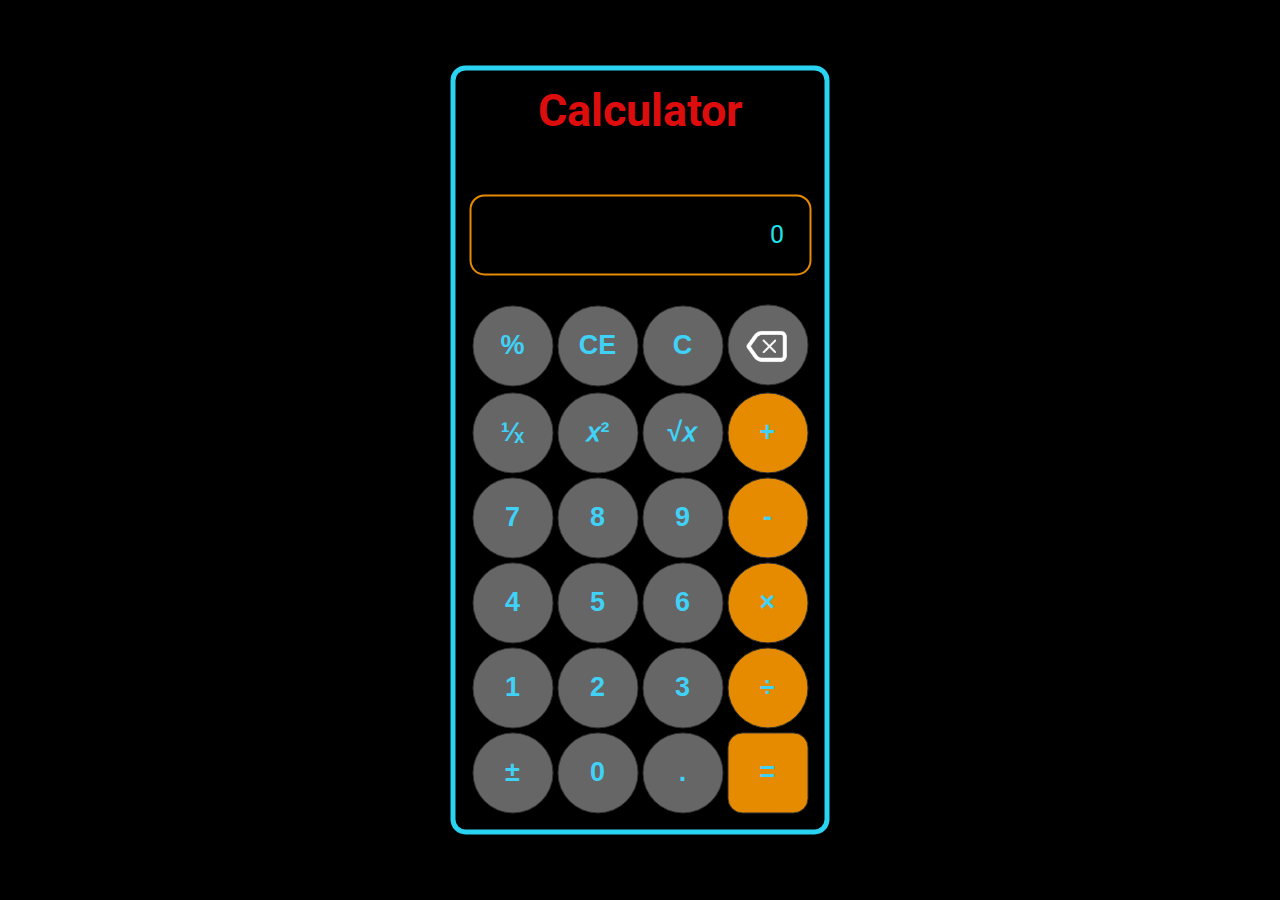
<file: codsoft/calculator/index.html>
<!DOCTYPE html>

<html>
<head>
    <Title>Calculator</title>
    <link rel="stylesheet" type="text/css" href="index.css"/>
    <script language="JavaScript" src="index.js" type="text/javascript"></script>
    <link href="https://fonts.googleapis.com/css2?family=Roboto:wght@300&display=swap" rel="stylesheet">
    <link rel="icon" type="image/png" href="favicon.png"/>
    <meta name="viewport" content="width=device-width, initial-scale=1">
    <meta http-equiv="Content-Type" content="text/html; charset=utf-8">
</head>
<body>
    <div id="calculator">
        <h1>Calculator</h1>
        <p id="last_operation_history"></p>
        <p id="box" class="box">0</p>
        <table id="table">
            <tr>
                <td><button onclick="calculate_percentage()">%</button></td>
                <td><button onclick="clear_entry()">CE</button></td>
                <td><button onclick="button_clear()">C</button></td>
                <td><button id="backspace_btn" onclick="backspace_remove()"></button></td>
            </tr>
            <tr>
                <td><button onclick="division_one()">¹∕ₓ</button></td>
                <td><button onclick="power_of()">𝑥²</button></td>
                <td><button onclick="square_root()">√𝑥</button></td>
                <td><button id="plusOp" value="+" class="operator" onclick="button_number('+')">+</button></td>
            </tr>
            <tr>
                <td><button onclick="button_number(7)">7</button></td>
                <td><button onclick="button_number(8)">8</button></td>
                <td><button onclick="button_number(9)">9</button></td>
                <td><button id="subOp" value="-" class="operator" onclick="button_number('-')">-</button></td>
            </tr>
            <tr>
                <td><button onclick="button_number(4)">4</button></td>
                <td><button onclick="button_number(5)">5</button></td>
                <td><button onclick="button_number(6)">6</button></td>
                <td><button id="multiOp" value="*" class="operator" onclick="button_number('*')">×</button></td>
            </tr>
            <tr>
                <td><button onclick="button_number(1)">1</button></td>
                <td><button onclick="button_number(2)">2</button></td>
                <td><button onclick="button_number(3)">3</button></td>            
                <td><button id="divOp" value="/" class="operator" onclick="button_number('/')">÷</button></td>
            </tr>
            <tr>
                <td><button onclick="plus_minus()">±</button></td>
                <td><button onclick="button_number(0)">0</button></td>
                <td><button id="dot" value="." onclick="button_number('.')">.</button></td>
                <td colspan="4"><button value="=" class="operator" id="equal_sign" onclick="button_number('=')">=</button></td>
            </tr>
        </table>
    </div>
</body>
</html>
</file>
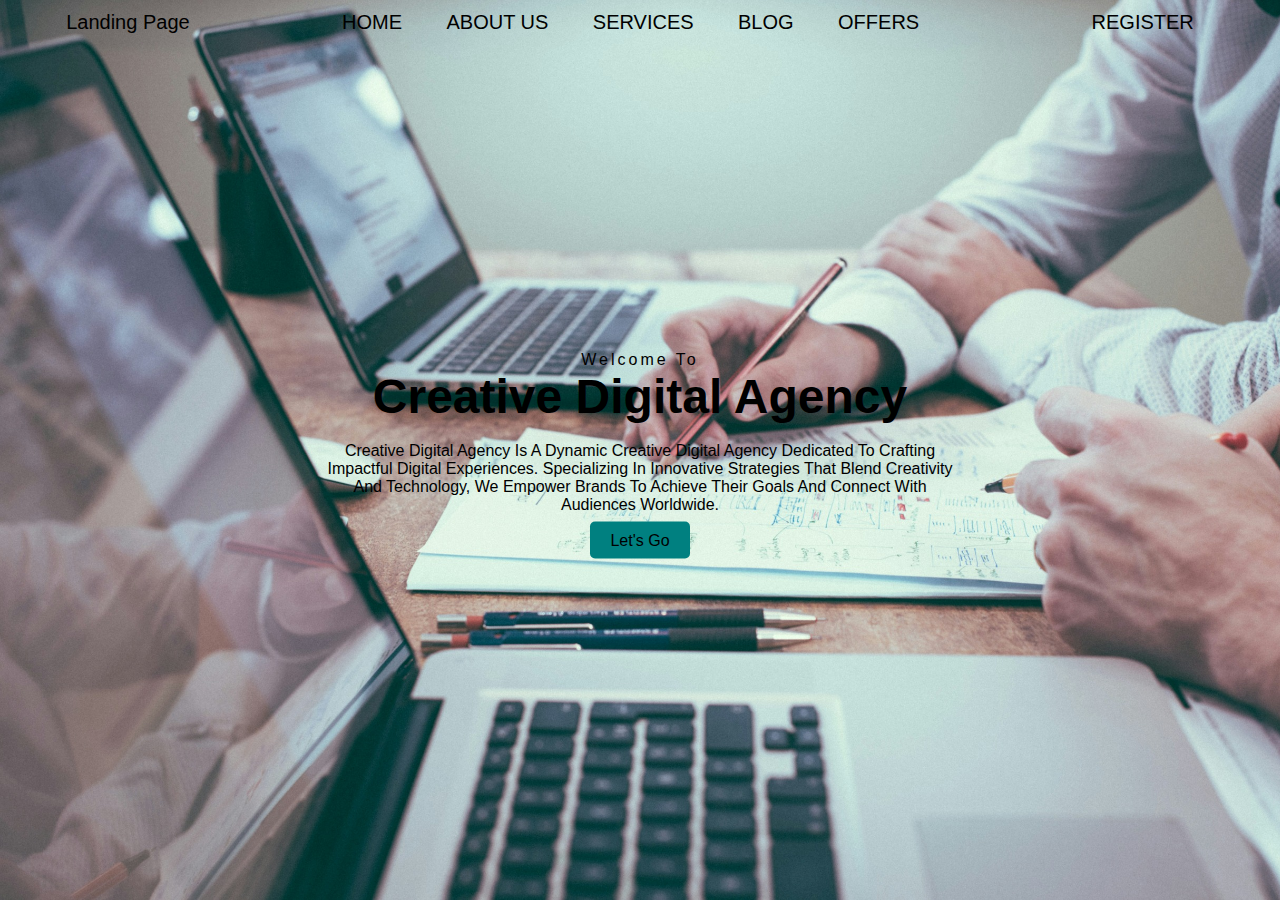
<file: codsoft/landing_page/index.html>
<!DOCTYPE html>
<html lang="en">
<head>
    <title>landing_page</title>
    <link rel="stylesheet" href="index.css">
</head>
<body>
   <header>
    <nav>
    <div class="logo">landing page</div>
    <div class="nav_bar">
        <a href="#">HOME</a>
        <a href="#">ABOUT US</a>
        <a href="#">SERVICES</a>
        <a href="#">BLOG</a>
        <a href="#">OFFERS</a>
    </div>
    <div class="register">
      <a href="#">register</a>
    </div>
    </nav>
    <section class="h-txt">
      <span>welcome to</span><br>
      <h1>creative digital agency</h1><br>
      <p>creative digital agency is a dynamic creative digital agency dedicated to crafting impactful digital experiences. Specializing in innovative strategies that blend creativity and technology, we empower brands to achieve their goals and connect with audiences worldwide.</p><br>
      <a href="#">let's go</a>

    </section>
    </header>
    
</body>
</html>
</file>
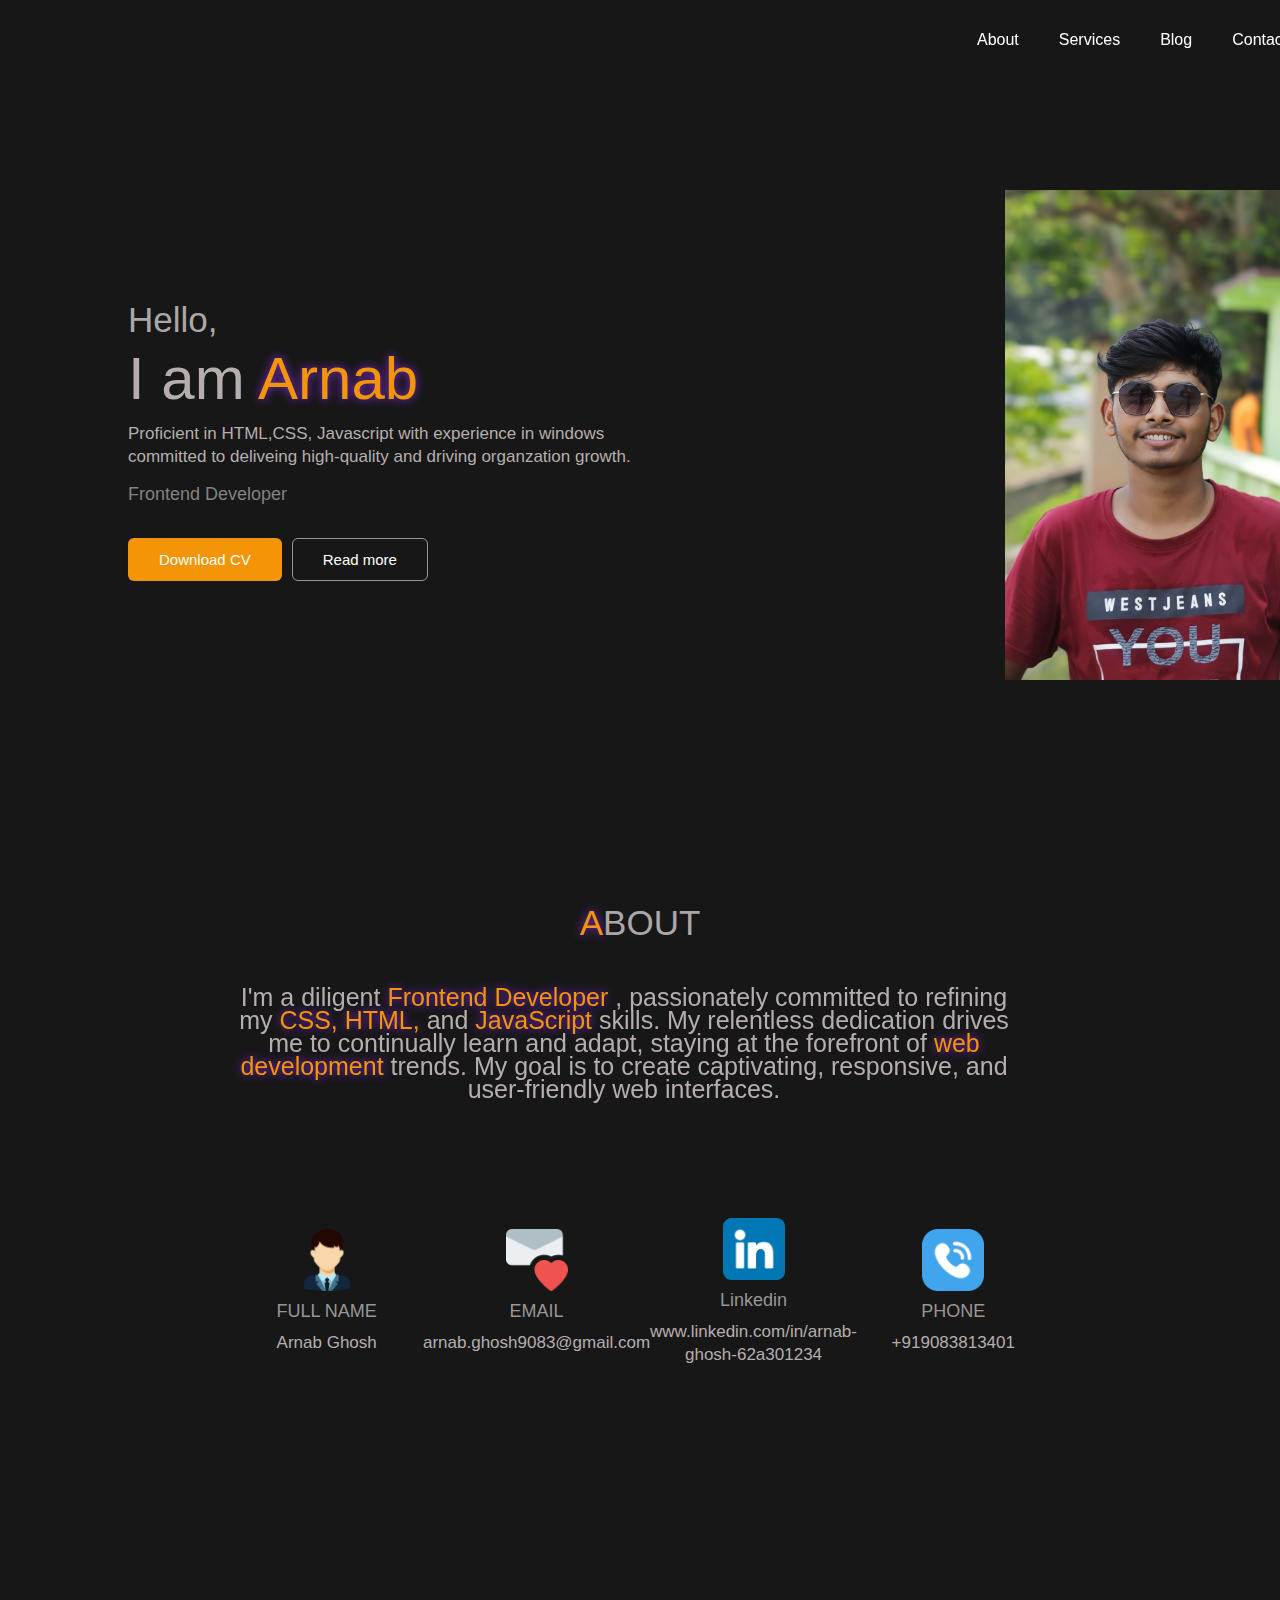
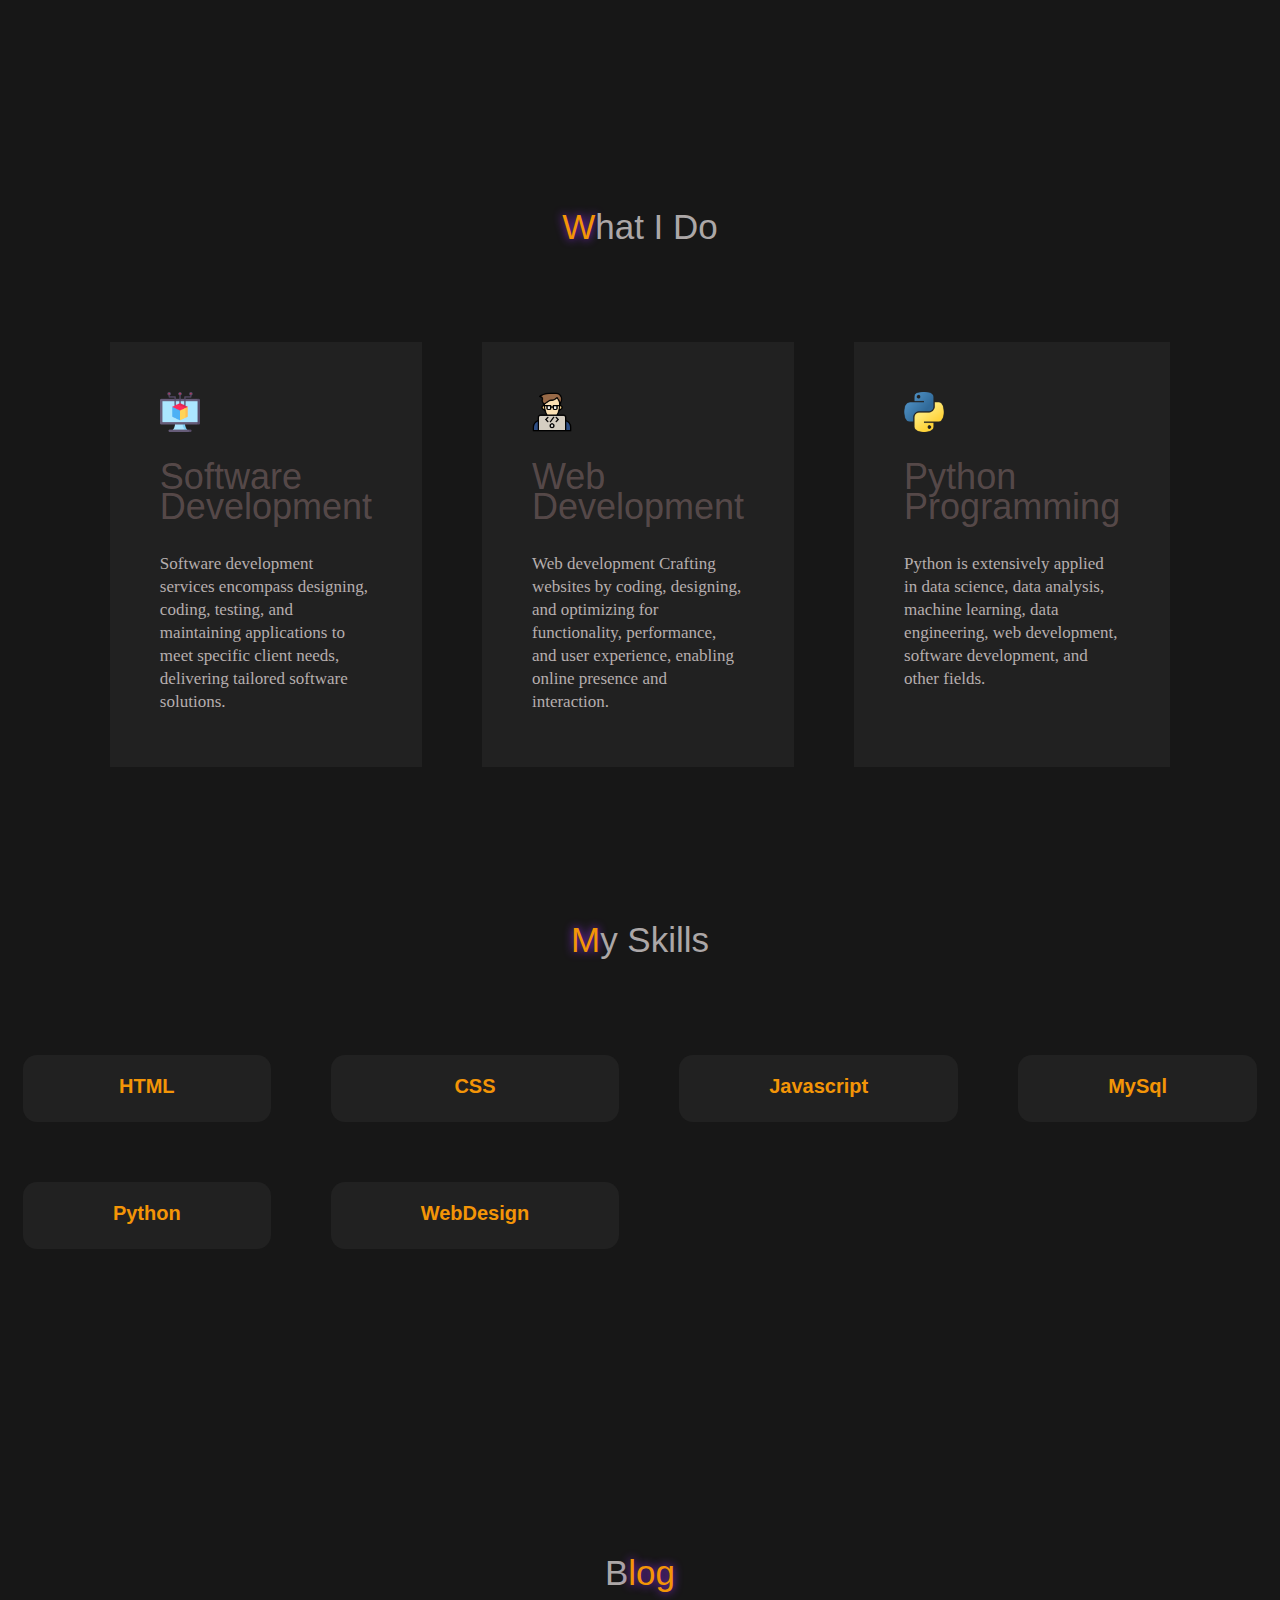
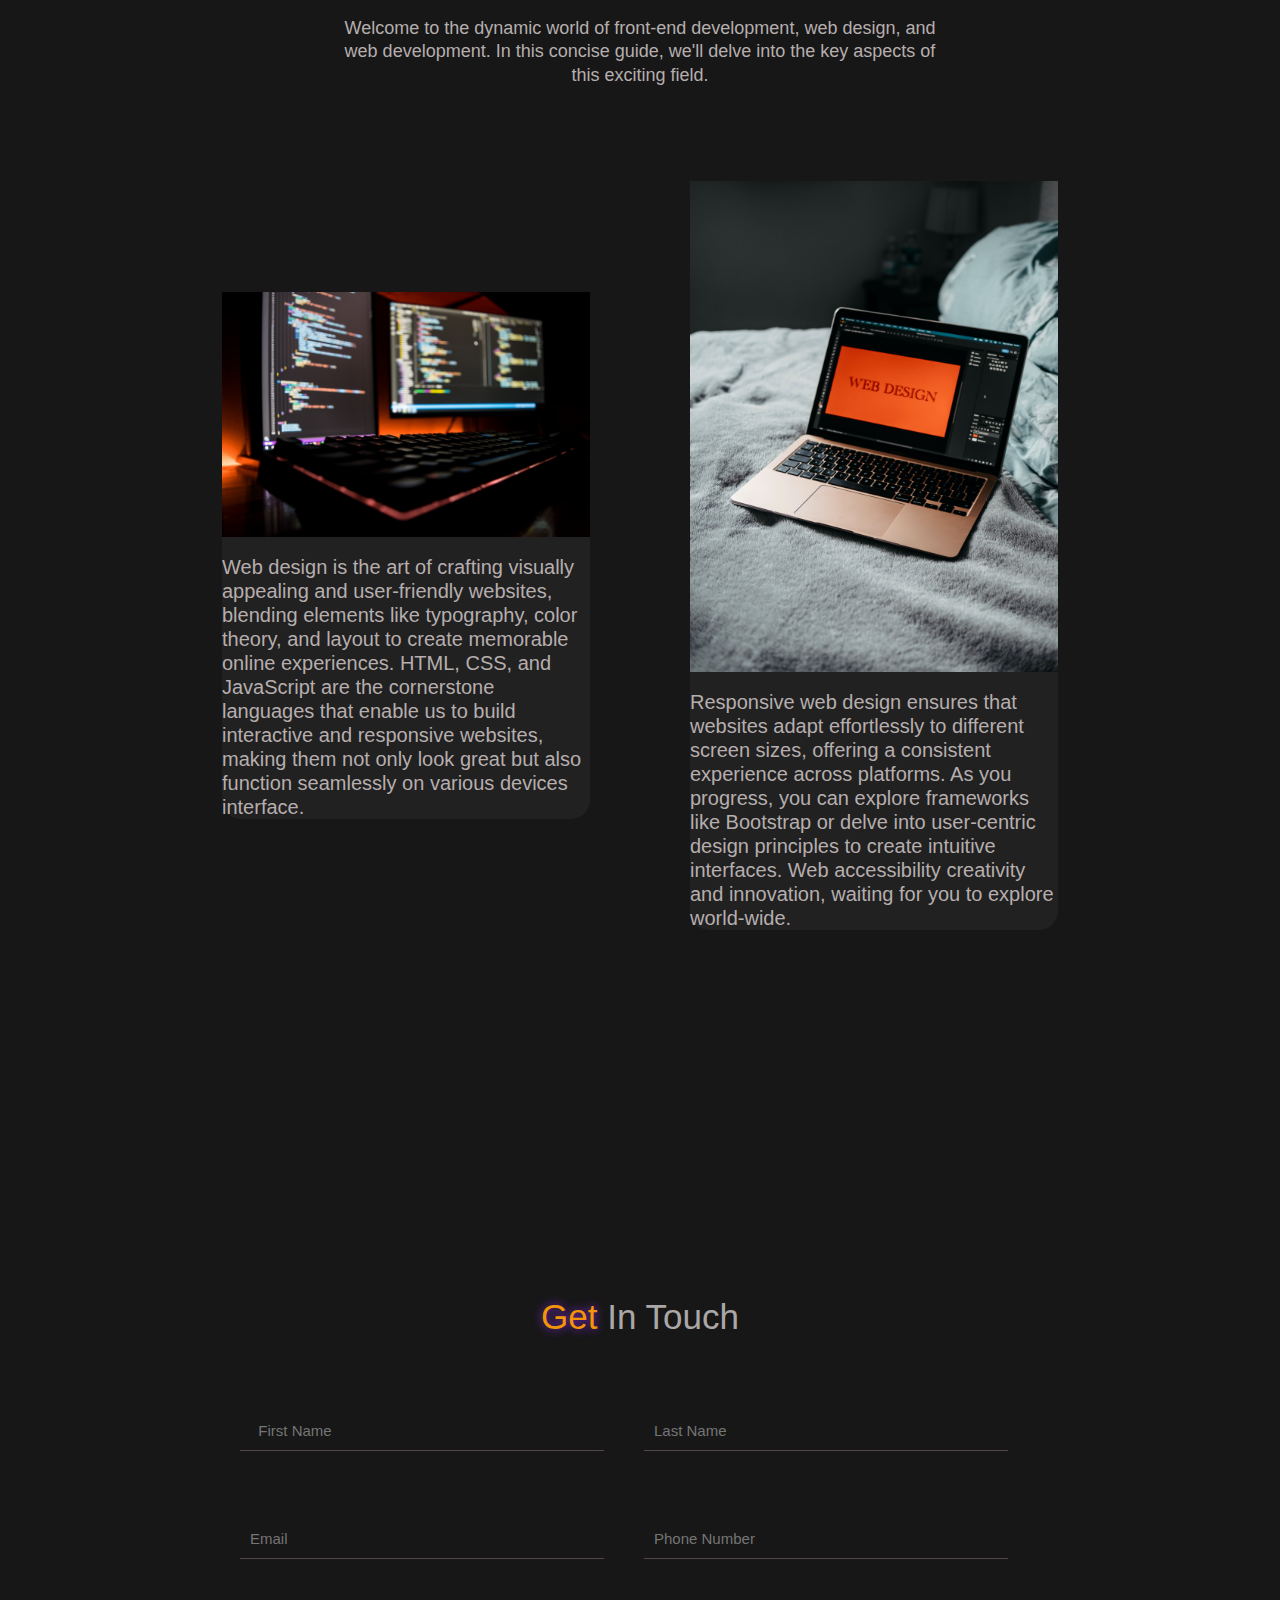
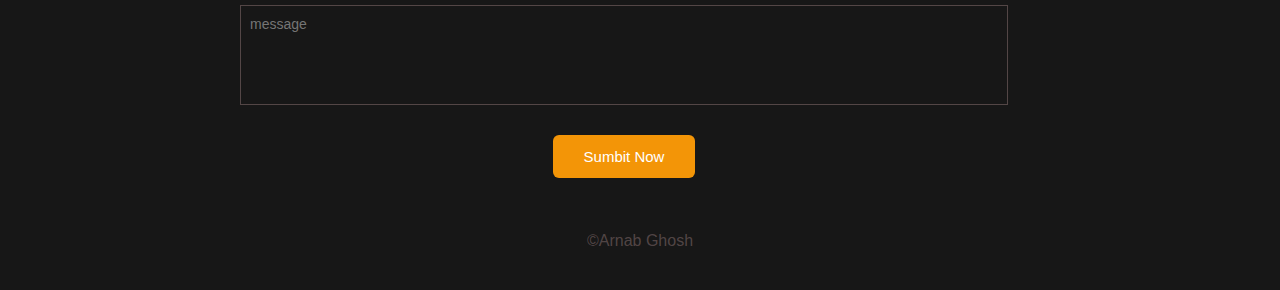
<file: codsoft/portfolio/index.html>
<!DOCTYPE html>
<html lang="en">

<head>
    <meta charset="UTF-8">
    <meta name="viewport" content="width=device-width, initial-scale=1.0">
    <link rel="stylesheet" href="index.css">
    <link rel="stylesheet" href="https://cdnjs.cloudflare.com/ajax/libs/font-awesome/6.4.2/css/all.min.css"/>
    <title>Portfolio</title>
    
    
</head>

<body>
    <nav>
        <div class="container nav-container">
            <a href="" class="logo">
                <h2>Arnab<span> Ghosh</span></h2>
            </a>
            <ul>
                <li><a href="#About">About </a></li>
                <li><a href="#Services">Services</a></li>
                <li><a href="#Blog">Blog</a></li>
                <li><a href="#Contact">Contact </a></li>

            </ul>
        </div>
    </nav>
    <header>
        <div class="header-container container">
            <div class="header-left">
                <h1>
                    Hello,

                    <p class="name"> I am <span>Arnab</span></p>
                </h1>
                <p>Proficient in HTML,CSS, Javascript with
                    experience in windows <br>
                    committed to deliveing high-quality and driving organzation growth.
                </p>

                <h5>Frontend Developer</h5>
                <br>
                <div class="header-action-aria">
                    <a href="cv.pdf" download class="btn btn-primary">Download CV</a>
                    <a href="" class="btn">Read more</a>
                </div>
            </div>
            <div class="header-right">
                <img src="pic.jpg" alt="">
            </div>
    </header>

    <section id="About">
        <h1><span>A</span>BOUT</h1>
        <div class="container about-container">
            <p>I'm a diligent <span>Frontend Developer </span>, passionately committed to refining my <span> CSS, HTML,
                </span> and <span> JavaScript</span> skills. My
                relentless dedication drives me to continually learn and adapt, staying at the forefront of <span>web
                    development</span> trends. My goal is to create captivating, responsive, and user-friendly web
                interfaces.</p>
        </div>
        <div class="about-content">
            <article class="about-article">
                <img src="man.png" alt="">
                <h5>FULL NAME</h5>
                <p>Arnab Ghosh</p>

            </article>
            <article class="about-article">
                <img src="email.png" alt="">
                <h5>EMAIL</h5>
                <p>arnab.ghosh9083@gmail.com </p>

            </article>
            <article class="about-article">
                <img src="linkedin.png" alt="">
                <h5>Linkedin</h5>
                <p>www.linkedin.com/in/arnab-ghosh-62a301234</p>

            </article>
            <article class="about-article">
                <img src="telephone-call.png" alt="">
                <h5>PHONE </h5>
                <p>+919083813401</p>

            </article>
        </div>
    </section>


    <section id="Services">
        <h1><span>W</span>hat I Do</h1>

        <div class="container services-container">
            <article class="services-article">
                <img src="software.png" alt="">
                <h2>Software Development</h2>
                <p>Software development services encompass designing, coding, testing, and maintaining applications to
                    meet specific client needs, delivering tailored software solutions.</p>
            </article>
            <article class="services-article">
                <img src="coding.png" alt="">
                <h2>Web
                    Development</h2>
                <p>Web development

                    Crafting websites by coding, designing, and optimizing for functionality, performance, and user
                    experience, enabling online presence and interaction.</p>
            </article>
            <article class="services-article">
                <img src="python.png" alt="">
                <h2>Python Programming</h2>
                <p>

                 Python is extensively applied in data science, data analysis, machine learning, data engineering, web development, software development, and other fields.</p>
            </article>
        </div>
    </section>

    <section id="skills">
        <h1> <span>M</span>y Skills</h1>
        <div class="container skills-container">
            <article class="skill-article">

                <h4>HTML </h4>
            </article>
            <article class="skill-article">

                <h4>CSS</h4>
            </article>
            <article class="skill-article">

                <h4>Javascript</h4>
            </article>
            <article class="skill-article">

                <h4>MySql</h4>
            </article>
            <article class="skill-article">

                <h4>Python</h4>
            </article>
            <article class="skill-article">

                <h4>WebDesign</h4>
            </article>

        </div>
    </section>


    <section id="Blog">
        <div class="row">
            <div class="header">
                <h1>B<span>log</span></h1>
                <p>Welcome to the dynamic world of front-end development, web design, and web development. In this
                    concise guide, we'll delve into the key aspects of this exciting field.</p>
            </div>
            <div class="content">
                <div class="card">

                    <img src="web design (1).jpg" alt="">
                    <br>
                    <p>
                        Web design is the art of crafting visually appealing and user-friendly websites, blending
                        elements like typography, color theory, and layout to create memorable online experiences. HTML,
                        CSS, and JavaScript are the cornerstone languages that enable us to build interactive and
                        responsive websites, making them not only look great but also function seamlessly on various
                        devices interface.

                    </p>
                </div>
                <div class="card">

                    <img src="web design (2).jpg" alt="">
                    <br>
                    <p>
                        Responsive web design ensures that websites adapt effortlessly to different screen sizes,
                        offering a consistent experience across platforms. As you progress, you can explore frameworks
                        like Bootstrap or delve into user-centric design principles to create intuitive interfaces. Web
                        accessibility creativity and innovation, waiting for you to explore world-wide.

                    </p>
                </div>
            </div>
        </div>
    </section>
    <section id="Contact">
        <h1> <span>Get</span> In Touch</h1>
        <div class="contatact-container container">
            <form>
                <div class="form-top">
                    <input type="text" placeholder="  First Name" required>
                    <input type="text" placeholder="Last Name" required>
                    <input type="email" placeholder="Email" required>
                    <input type="number" placeholder="Phone Number" required>

                </div>
                <div class="form-bottom">
                    <textarea name="message" placeholder="message"></textarea>
                    <button type="submit" class="btn btn-primary">Sumbit Now</button>
                </div>
            </form>
        </div>
    </section>
    <footer>
        &copy;Arnab Ghosh

    </footer>
    <script src="index.js"></script>

</body>
</html>
</file>
<file: codsoft/calculator/index.css>
body {
    font-size: 2.5vh;
    top: 15%;
    left: 40%;
    margin: 0 auto;
    background-color: black;
    font-family: 'Roboto', sans-serif;
  }
  
  h1 {
    color: rgb(222, 13, 13);
    text-align: center;
    margin: 0;
  }
  
  #calculator {
    width: auto;
    height: auto;
    padding: 1.5vh;
    border: 5px solid #29d3f1;
    border-radius: 15px;
    margin: 0;
    position: absolute;
    top: 50%;
    left: 50%;
    -ms-transform: translate(-50%, -50%);
    transform: translate(-50%, -50%);
  }
  
  .box {
    text-align:right;
    font-size: 2.8vh;
    height: 3vh;
    line-height: 3vh;
    padding: 1em;
    border: 2px solid #e68a00;
    color: rgb(31, 227, 234);
    border-radius: 15px;
    background-color: black;
  }
  
  #last_operation_history {
    height: 1.8vh;
    font-size: 1.8vh;
    text-align:right;
    padding-right: 1.5vh;
    color: rgb(243, 15, 15);
    background-color: black;
  }
  
  button {
    width:9vh;
    height: 9vh;
    font-weight:bold;
    font-size: 3vh;
    color: rgb(64, 209, 246);
    background-color: #666666;
    border-radius: 50%;
    border: 1px solid #333333;
  }
  
  #backspace_btn {
    background-image: url("back_remove.png");
    background-repeat: no-repeat;
    background-position: 50% 50%;
    background-size: 1.7em;
  }
  
  button:hover {
    background-color: #999999;
    cursor: pointer;
  }
  
  .operator {
    background-color: #e68a00;
  }
  
  .operator:hover {
    background-color: #1aff25;
  }
  
  #equal_sign {
    width: 100%;
    border-radius: 15px;
  }
</file>
<file: codsoft/landing_page/index.css>
*{
    margin: 0;
    padding: 0;
    box-sizing: border-box;
}
header{
    background:url('landin_page1.jpeg');
    background-size: cover;
    width: 100%;
    height:100vh;
    font-family: 'Segoe UI', Tahoma, Geneva, Verdana, sans-serif;
}
nav{
    width:100%;
    display:flex;
    align-items: center;
    height: 5vh;
    justify-content: space-around;
    text-transform: capitalize;
}
.logo{
    color: black;
    text-transform: capitalize;
    font-size: 20px;
}
.nav_bar a{
    text-decoration: none;
    color: black;
    padding:10px 20px;
    font-size: 20px;
}
.nav_bar a:hover{
    border-bottom: 2px solid #0db7af;
}
 
.register a{
    text-decoration: none;
    color:black;
    text-transform: uppercase;
    font-size: 20px;
    padding:10px 20px;
}
.register a:hover{
    border-bottom: 2px solid #0db7af;
}
.h-txt{
    max-width: 650px;
    position:absolute;top:50%;
    left:50%;
    transform: translate(-50%,-50%);
    text-align:center;
    color:black;
    text-transform: capitalize;
}
.h-txt span{
    letter-spacing: 3px;
}
.h-txt h1{
    font-size:3em;
}
.h-txt p{
    font-size: 1em;
}
.h-txt a{
    text-decoration: none;
    background: teal;
    padding:10px 20px;
    border-radius: 5px;
    color:black;
    transition: 2s;
}
.h-txt a:hover{
    background: transparent;
    border:1px solid teal;
}
</file>
<file: codsoft/portfolio/index.css>
* {
    margin: 0;
    padding: 0;
    box-sizing: border-box;
    text-decoration: none;
    list-style: none;
    font-family: 'Trebuchet MS', 'Lucida Sans Unicode', 'Lucida Grande', 'Lucida Sans', Arial, sans-serif;
    outline: none;
}
:root{
    --color-white:#b6aeae;
    --color-light:#828282;
    --color-primary:#f39507;
    --color-dark:#212121;
    --color-border:#7e686895;
    --color-bg:#171717;

}
body{
    background: var(--color-bg);
    color: var(--color-white);
}
  h1{
    font-size: 35px;
    font-weight: 400;
    color: rgb(172, 167, 167);
    line-height: 30px;
    margin: 1rem 0;
    
    
 }
h2{
    font-size: 36px;
    font-weight: 500;
    line-height: 30px;
    color:var(--color-border);

}
h4{
    font-size: 20px;
    font-weight: 600;
    line-height: 31px;
    color:var(--color-primary);

}
h5{
    font-size: 18px;
    font-weight: 500;
    line-height: 20px;
    color:rgb(153, 150, 150);

}
p{
    color:var(--color-white);
    font-size: 17px;
    line-height: 23px;
}
.btn{
    
    display: inline-block;
    width: fit-content;
    border: 1px solid rgb(153, 150, 150);
    padding: 12px 30px;
    font-size: 15px;
    font-weight: 500;
    transition: .4s ease;
    color:#ffff;
    border-radius: 6px;
}
.btn:hover{
    background: rgb(153, 150, 150);
    color: var(--color-bg);
    border-color:transparent ;
}
.btn-primary{
    background: var(--color-primary);
    border-color: transparent;
    
}
.container{
    max-width: 160px;
    width: 90%;
    margin: 0 auto;
    
}
nav{
    height: 5rem;
    width: 100%;
    position:fixed ;
    top:0;
    right: 0;
    
}
.nav-container  {
  
  height: 100%;
  width:100%;
  justify-content: center;
  align-items: center;
  display: flex;

}

ul {
    display: block;
    list-style-type: disc;
    margin-block-start: 1em;
    margin-block-end: 1em;
    margin-inline-start: 950px;
    margin-inline-end:100px;
    padding-inline-start: 40px;
    
}
.logo h2{
    color: rgb(153, 150, 150);
    font-size: 32px;
}
.nav-container ul{
    display: flex;
    align-items: center;
    gap:40px;
}
.nav-container ul li a{
    color: #ffffff;
    font-size: 16px;
    font-weight: 400;
    transition: .4s ease;
    
}
.nav-container ul li a:hover{
    color:var(--color-primary);
}
span{
     
    color: var(--color-primary);
    text-shadow:0 0 10px blueviolet;
    
}
header{
    margin-top: 190px;
    }


.header-container{
    display: grid;
    grid-template-columns: 548% 120%;
    align-items: center;
    margin-left: 10%;
}
img{
    width: 170%;
    display: block;
    
    
}
.header-container p{
    width: 90%;
    margin: 2rem 0 1rem;
    font-style:normal;
}
.name{
    width: 50px;
    font-size: 60px;
    font-weight: 500;
}
.header-container h5{
    margin: 1rem 0;
    color: var(--color-light);
}
.header-action-aria{
    display: flex;
    gap: 10px;
    align-items: center;
}
#About{
    padding-top:70px;
}
section>h1{
    text-align: center;
    margin-bottom: 44px;
    margin-top: 158px;
}
.about-container p{
    
    margin: 4px auto;
    width: 62%;
    position: absolute;
    margin-left: -26%;
    font-style:normal;
    font-weight: 55px;
    text-align: center;
    font-size: 25px;

    
}
    
    

.about-content{
margin-top: 600%;
display: grid;
margin: 280px 18%;
grid-template-columns: repeat(4,1fr);
justify-content: center;
align-items: center;



}
.about-article{
    display: flex;
    justify-content: center;
    align-items: center;
    flex-direction: column;
    margin: auto;
    gap: 10px;
    text-align: center;
}
.about-article img{
    width: 62px;
}
#Services{
    padding-top: 8px;
    
}

.services-container{
    display: grid;
    grid-template-columns: repeat(3,1fr);
    gap:60px;
    margin-top: 100px;
   justify-content: center;
}
.services-article{
    background: var(--color-dark);
    display: flex;
    flex-direction: column;
    gap: 30px;
    padding: 50px;
    border-bottom: 4px solid transparent;
}
.services-article:hover{
    border-color: var(--color-primary);
}
.services-article img{
    width: 40px;
}
.services-article p{
    font-family:'Times New Roman', Times, serif;
}
#skills{
    padding-top: -1px;
    
}

.skills-container{
    display: grid;
    grid-template-columns: repeat(4,1fr);
    gap:60px;
    margin-top: 100px;
   justify-content: center;
   text-align: center;

}
.skill-article{
    background: var(--color-dark);
    display: flex;
    flex-direction: column;
    text-align: center;
    justify-content: center;
    padding:16px 90px;
    border-radius: 14px;
    
    border-bottom: 4px solid transparent;
}
.skill-article:hover{
    border-color: var(--color-primary);
    
}

#Blog .row{
    width: 80%;
    margin: auto;
}
#Blog .row .header{
    width: 60%;
    text-align: center;
    margin: auto;
}
#Blog .row .header h1{
   padding-top: 280px;
   gap: 19px;
}
 .header h1{
  margin:29px ;
}
#Blog .row .header p{
    margin-top: 15px;
    font-size: 18px;
    line-height: 1.3;
}
.content .card img{
    width: 100% ;
    height: auto;
}
.content .card p{
    font-size: 20px;
    line-height: 1.2;
}
.content{
 display: flex;
  align-items:center;
  justify-content:space-between;
  margin: 44px;
  
}
.content .card{
    flex: 2;
    margin: 50px 50px;
    box-shadow: 0px  4px 0px rgba(0,0,0,0,1);
    background-color: #212121;
    border-radius: 19px;
}


#Contact{
    padding-top: 120px;
}
.contatact-container{
    margin-top: 80px;
}
form{
    width: 60%;
    margin: 0 auto;
    position: absolute;
    margin-left: -25%;
}
.form-top{
    display: grid;
    grid-template-columns: 1fr 1fr;
    gap:40px
}
form input{
    padding: 10px;
    background: transparent;
    margin-bottom: 30px;
    color: var(--color-light);
    border: none;
    box-shadow: 0 1px 0 0 var(--color-border);
    transition: .4s ease;
    font-size: 15px;
    line-height: 18px;
    font-weight: 500;
}
form input:focus{
    border-bottom: 1px solid blueviolet;
    color:var(--color-primary);
    box-shadow: none;
}
.form-bottom{
    display: flex;
    flex-direction: column;
    gap: 30px;
    align-items: center;
}
.form-bottom textarea{
    width: 100%;
    padding: 9px;
    height: 100px;
    background: transparent;
    resize: none;
    font-size: 14px;
    line-height: 18px;
    font-weight: 500;
    margin-top: 17px;
    border: 1px solid var(--color-border);
    color: var(--color-primary);
}
.form-bottom textarea :focus{
border-bottom: 1px solid blueviolet;
}

footer{
    margin-top:500px ;
    margin-bottom: 40px ;
    text-align: center;
    color:var(--color-border);
}
.naWinScroll{
    background: var(--color-dark);
    box-shadow: 0 0.1rem rgba(0,0,0,0,7);
}
</file>
